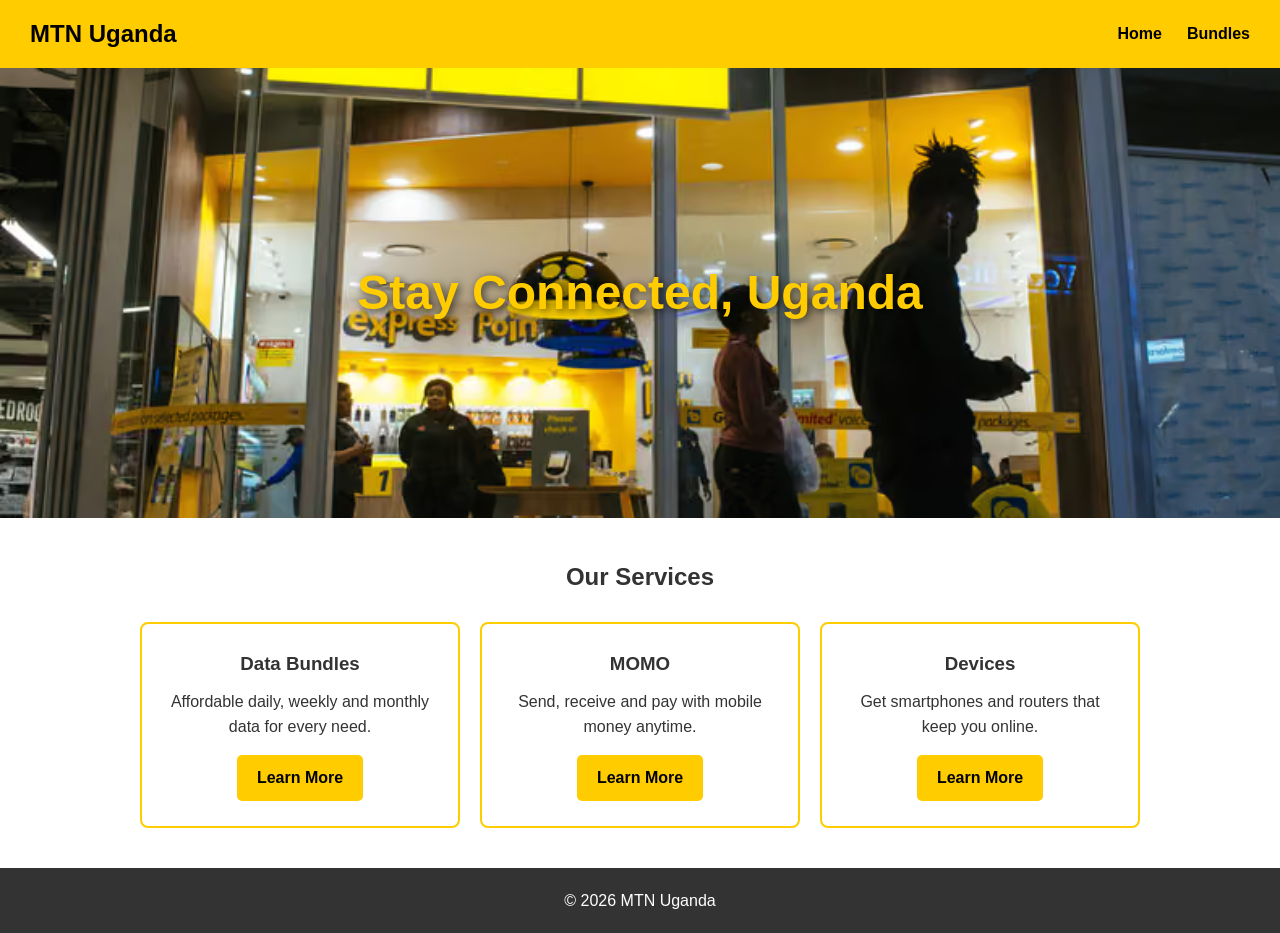
<file: index.html>
<!DOCTYPE html>
<html lang="en">
<head>
    <meta charset="UTF-8">
    <meta name="viewport" content="width=device-width, initial-scale=1.0">
    <title>MTN Uganda | Home</title>
    <link rel="stylesheet" href="style.css">
</head>
<body>
    <header>
        <nav class="navbar">
            <span class="brand">MTN Uganda</span>
            <ul>
                <li><a href="index.html">Home</a></li>
                <li><a href="bundles.html">Bundles</a></li>
            </ul>
        </nav>
    </header>
    <main>
        <section class="hero">
            <img src="mtnimage.avif" alt="People inside the mtn store">
            <h1>Stay Connected, Uganda</h1>
        </section>
        <section class="services">
            <h2>Our Services</h2>
            <div class="cards">
                <article class="card">
                    <h3>Data Bundles</h3>
                    <p>Affordable daily, weekly and monthly data for every need.</p>
                    <a href="bundles.html" class="btn">Learn More</a>
                </article>
                <article class="card">
                    <h3>MOMO</h3>
                    <p>Send, receive and pay with mobile money anytime.</p>
                    <a href="bundles.html" class="btn">Learn More</a>
                </article>
                <article class="card">
                    <h3>Devices</h3>
                    <p>Get smartphones and routers that keep you online.</p>
                    <a href="bundles.html" class="btn">Learn More</a>
                </article>
            </div>
        </section>
    </main>
    <footer>
        <p>&copy; 2026 MTN Uganda</p>
    </footer>
</body>
</html>
</file>
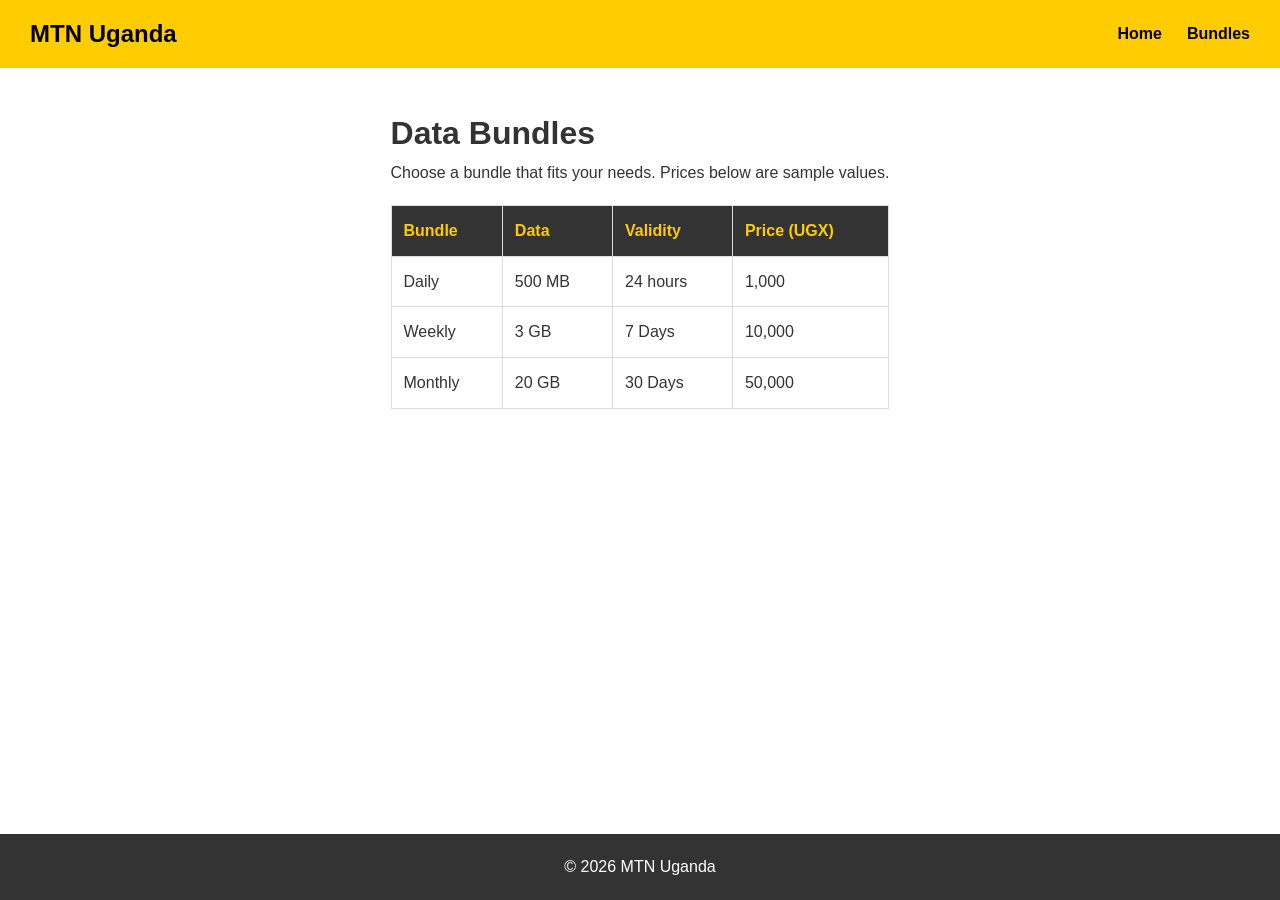
<file: bundles.html>
<!DOCTYPE html>
<html lang="en">
<head>
    <meta charset="UTF-8">
    <meta name="viewport" content="width=device-width, initial-scale=1.0">
    <title>MTN Uganda | Bundles</title>
    <link rel="stylesheet" href="style.css">
</head>
<body>
    <header>
        <nav class="navbar">
            <span class="brand">MTN Uganda</span>
            <ul>
                <li><a href="index.html">Home</a></li>
                <li><a href="bundles.html">Bundles</a></li>
            </ul>
        </nav>
    </header>
    <main class="bundles">
        <h1>Data Bundles</h1>
        <p>Choose a bundle that fits your needs. Prices below are sample values.</p>
        <table>
            <thead>
                <tr><th>Bundle</th><th>Data</th><th>Validity</th><th>Price (UGX)</th></tr>
            </thead>
            <tbody>
                <tr><td>Daily</td><td>500 MB</td><td>24 hours</td><td>1,000</td></tr>
                <tr><td>Weekly</td><td>3 GB</td><td>7 Days</td><td>10,000</td></tr>
                <tr><td>Monthly</td><td>20 GB</td><td>30 Days</td><td>50,000</td></tr>
            </tbody>
        </table>
    </main>
    <footer>
        <p>&copy; 2026 MTN Uganda</p>
    </footer>
</body>
</html>
</file>
<file: style.css>
/* CSS Reset */
* {
    margin: 0;
    padding: 0;
    box-sizing: border-box;
}

body {
    font-family: Arial, Helvetica, sans-serif;
    line-height: 1.6;
    color: #333333;
    min-height: 100vh;
    display: flex;
    flex-direction: column;
}

main {
    flex: 1;
}

/* Nav bar */
.navbar {
    display: flex;
    justify-content: space-between;
    align-items: center;
    padding: 15px 30px;
    background: #FFCC00;
}

.navbar .brand {
    font-size: 1.5rem;
    font-weight: bold;
    color: #000000;
}

.navbar ul {
    display: flex;
    gap: 25px;
    list-style: none;
}

a {
    text-decoration: none;
    color: #000000;
    font-weight: bold;
}

/* Hero section - Home Page */
.hero {
    position: relative;
}

.hero img {
    width: 100%;
    height: 450px;
    object-fit: cover;
    display: block;
}

.hero h1 {
    position: absolute;
    top: 50%;
    left: 50%;
    transform: translate(-50%, -50%);
    color: #FFCC00;
    font-size: 3rem;
    text-align: center;
    text-shadow: 2px 2px 8px rgba(0,0,0,0.7);
}

/* HomePage */
/* Service Section - Cards */
.services {
    padding: 40px 30px;
    text-align: center;
}

.services h2 {
    margin-bottom: 25px;
}

.cards {
    display: flex;
    gap: 20px;
    justify-content: center;
}

.card {
    flex: 1;
    max-width: 320px;
    padding: 25px;
    border: 2px solid #FFCC00;
    border-radius: 8px;
    background: #FFFFFF;
}

.card h3 {
    margin-bottom: 10px;
}

.card p {
    margin-bottom: 15px;
}

.btn {
    display: inline-block;
    background: #FFCC00;
    color: #000000;
    padding: 10px 20px;
    border-radius: 5px;
}

.btn:hover {
    background-color: #333333;
    color: #FFCC00;
}

/* Footer */
footer {
    background: #333333;
    color: #FFFFFF;
    text-align: center;
    padding: 20px;
}

/* Bundles Page - Main section */
.bundles {
    max-width: 900px;
    margin: 0 auto;
    padding: 40px 30px;
}

.bundles table {
    width: 100%;
    border-collapse: collapse;
    margin-top: 20px;
}

.bundles th {
    background: #333333;
    color: #FFCC00;
}

.bundles th,
.bundles td {
    padding: 12px;
    border: 1px solid #dddddd;
    text-align: left;
}
</file>
